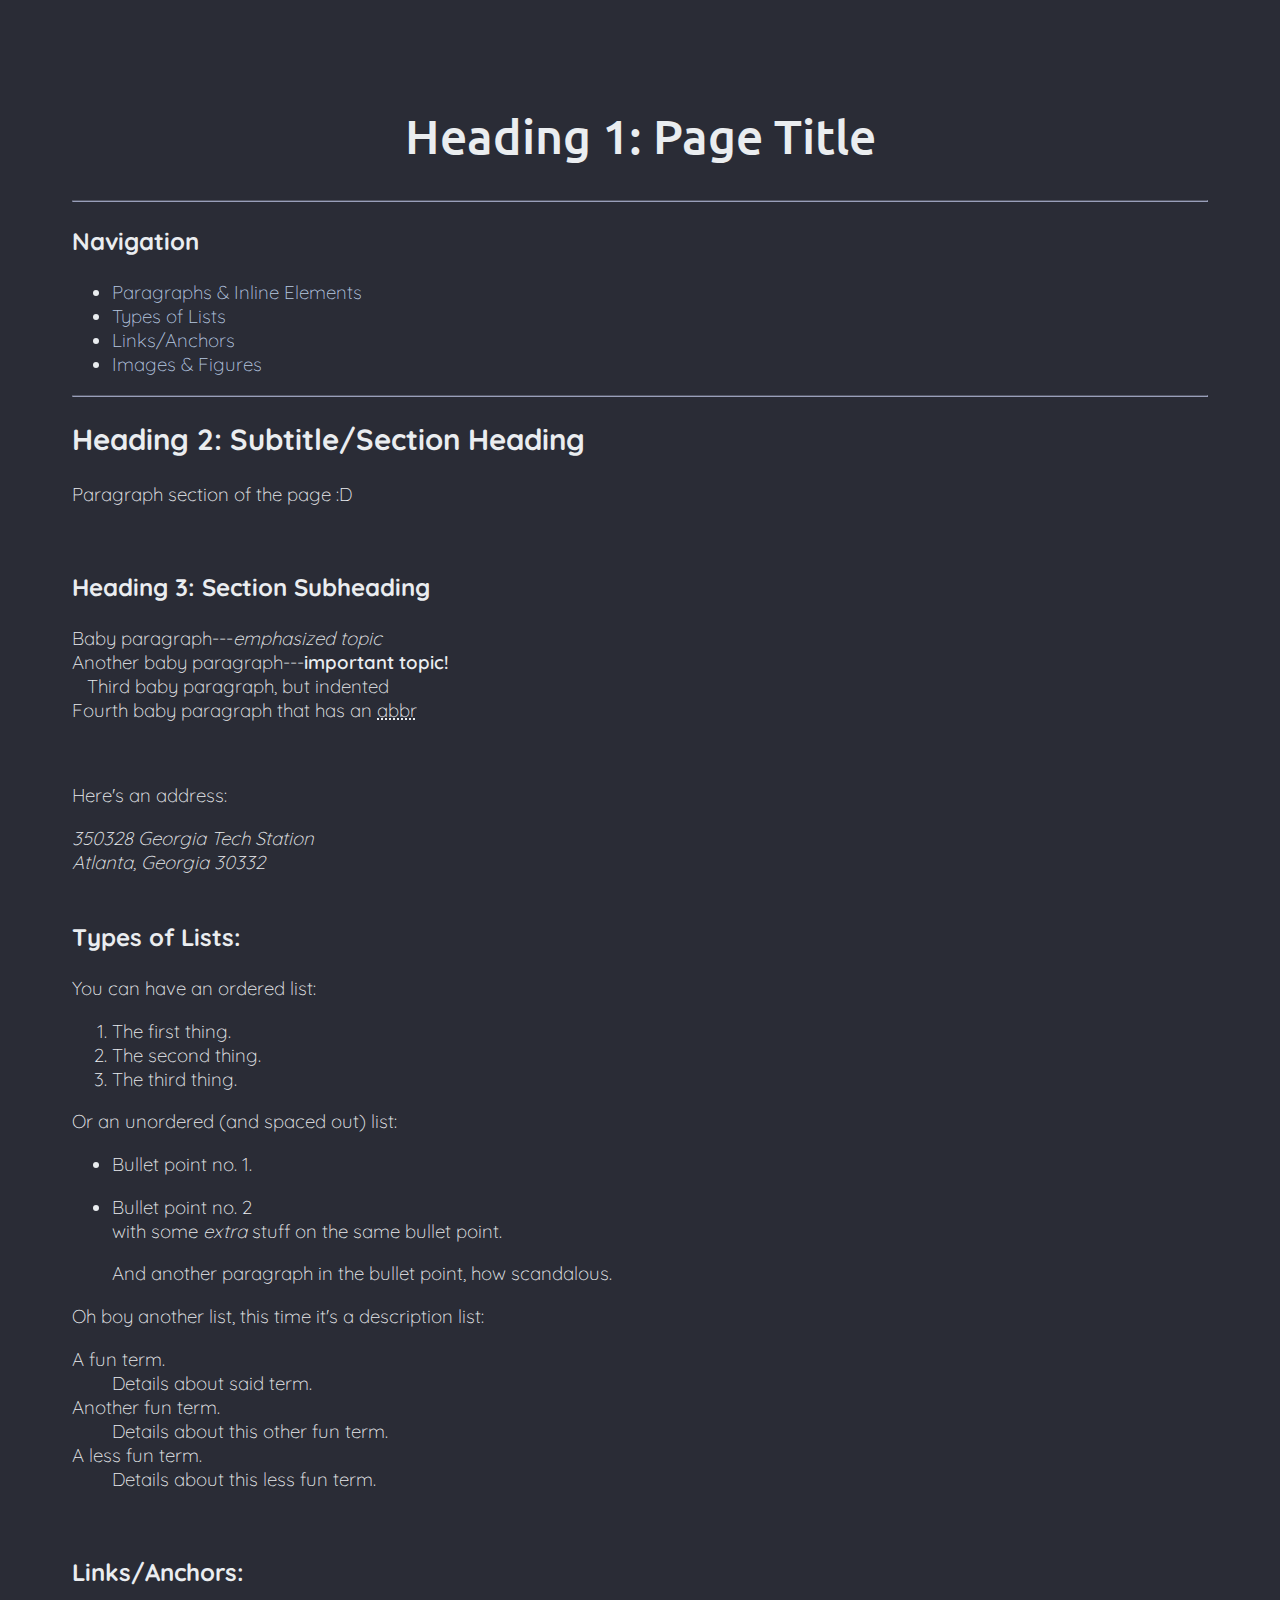
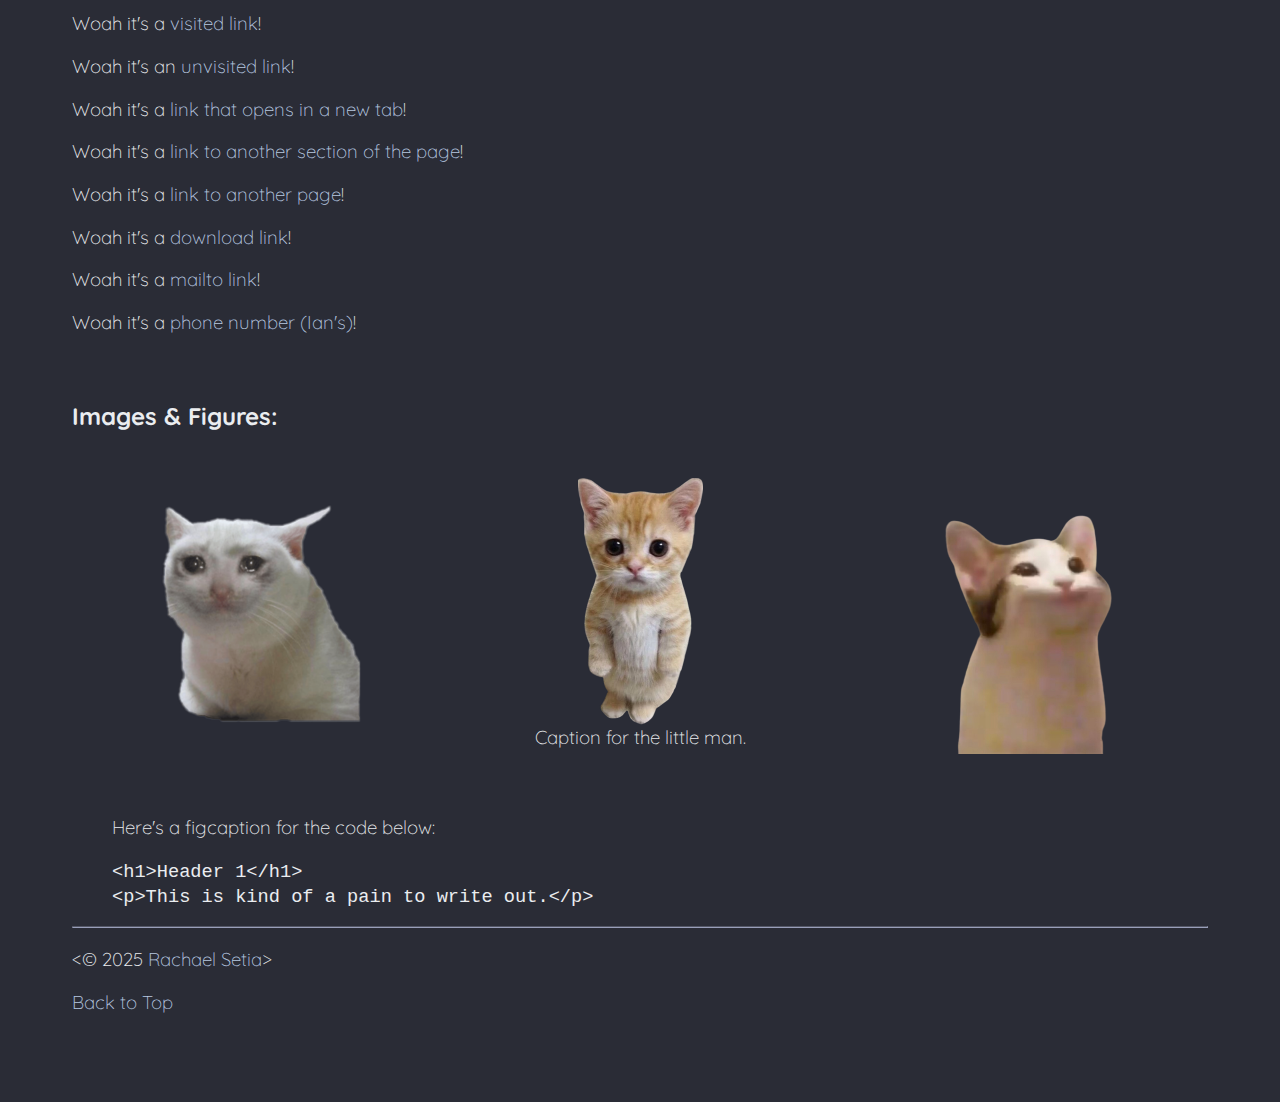
<file: Intro to HTML CSS/index.html>
<!DOCTYPE html> <!-- should have this declaration in every html file at the very top -->
<html lang="en"> <!-- https://validator.w3.org/ for markup validation service, upload file to check for errors! -->

<head> <!-- the head section contains metadata about the page (not seen on the webpage) -->
    <meta charset="UTF-8">
    <meta name="author" content="Rachael"> <!-- meta tags are used in search engines to help people find stuff -->
    <meta name="description" content="This page contains the basic intro to HTML/CSS work from freeCodeCamp.">

    <title>Home</title>
    <link rel="icon" href="img/profile-pic.jpg" type="image/x-icon"> <!-- adding a favicon (shows up on the tab); this href is a RELATIVE reference -->

    <!-- me trying to use a google font, make sure to put the font before the stylesheet so it can be referenced -->
    <!-- but if you want to use the font in multiple classes/pages, then put it in the main.css -->
    <!-- <link rel="preconnect" href="https://fonts.googleapis.com">
    <link rel="preconnect" href="https://fonts.gstatic.com" crossorigin>
    <link rel="stylesheet" href="https://fonts.googleapis.com/css2?family=Ubuntu:ital,wght@0,300;0,400;0,500;0,700;1,300;1,400;1,500;1,700&display=swap"> -->

    <link rel="stylesheet" href="main.css" type="text/css"> <!-- technically don't need to put the type because stylesheets can only be text/css -->
        <!-- rel = relate/relation (how does this relate to the web page); href = hypertext reference -->
        <!-- this is where you could link to css files or js files or resources pulled in from the web -->

    <style>
        /* body {
            background-color: rgb(42, 44, 54);
            color:rgb(234, 237, 240);
        } */
    </style> <!-- where you can put css code, or you can put it in a specific css file and link it above -->
</head>

<body>
    <h1>Heading 1: Page Title</h1> <!-- only put 1 h1 section per page (largest heading) -->

    <hr>

    <nav> <!-- navigation; a semantic element (doesn't actually do anything, but it defines the purpose of the enclosed content, allowing browsers/search engines to better interpret content) -->
        <h3>Navigation</h3>
        <ul>
            <li>
                <a href="#paragraphs">Paragraphs & Inline Elements</a> <!-- use # for INTERNAL references -->
            </li>
            <li>
                <a href="#lists">Types of Lists</a>
            </li>
            <li>
                <a href="#anchors">Links/Anchors</a>
            </li>
            <li>
                <a href="#images">Images & Figures</a>
            </li>
        </ul>
    </nav>
    
    <hr> <!-- horizontal rule/line -->

    <section id="parargaphs"> <!-- defines different sections of the page -->
        <h2>Heading 2: Subtitle/Section Heading</h2>
        <p>Paragraph section of the page :D</p>

        <br> <!-- line break -->

        <h3>Heading 3: Section Subheading</h3>
        <p>
            Baby paragraph---<em>emphasized topic</em>
                <!-- em is an inline element (doesn't create a new line) that emphasizes! it defaults to italics, but you can change it in styling -->
            <br>
            Another baby paragraph---<strong>important topic!</strong>
                <!-- strong is another inline element that increases font size and bolds the phrase -->
            <br>
            &nbsp;&nbsp;&nbsp;Third baby paragraph, but indented
                <!-- &nbsp is an html entity for a tab; most html entities start with &; html entities are typically special symbols -->
            <br>
            Fourth baby paragraph that has an <abbr title="Abbreviation">abbr</abbr>
                <!-- when user hovers over abbr, the title pops up; not available to assistive technology -->
        </p>

        <br>

        <p>Here's an address:</p>
        <address>
            350328 Georgia Tech Station <br>
            Atlanta, Georgia 30332
        </address> <!--italicizes the address; now assistive technology and browser will know that this is an address-->
    </section>
    
    <br>

    <section id="lists">
        <h3>Types of Lists:</h3>

        <p>You can have an ordered list:</p>
        <ol> <!-- ordered list -->
            <li>The first thing.</li> <!-- list item -->
            <li>The second thing.</li> <!-- list items have less space between them than paragraphs do-->
            <li>The third thing.</li>
        </ol>

        <p>Or an unordered &lpar;and spaced out&rpar; list:</p>
        <ul> <!-- unodered list -->
            <li> <!-- can nest stuff within list items -->
                <p>Bullet point no. 1.</p> <!-- putting paragraphs within a list makes it so there's more space between items -->
            </li>
            <li>
                <p>
                    Bullet point no. 2
                    <br>with some <em>extra</em> stuff on the same bullet point.
                </p>
                <p>And another paragraph in the bullet point, how scandalous.</p>
            </li>
        </ul>

        <p>Oh boy another list, this time it's a description list:</p>
        <dl> <!-- description list; can have 2 different elements -->
            <dt>A fun term.</dt> <!-- description term -->
            <dd>Details about said term.</dd> <!-- description detail; indented -->

            <dt>Another fun term.</dt>
            <dd>Details about this other fun term.</dd>

            <dt>A less fun term.</dt>
            <dd>Details about this less fun term.</dd>
        </dl>
    </section>

    <br>

    <section id="anchors">
        <h3>Links/Anchors:</h3>

        <p>Woah it's a <a href="https://www.youtube.com/watch?v=IxX_QHay02M">visited link</a>!</p> <!-- a = anchor (hyperlink) -->
        <p>Woah it's an <a href="https://www.youtube.com/watch?v=dQw4w9WgXcQ">unvisited link</a>!</p> <!-- these two hrefs are ABSOLUTE references (full/specific addresses) -->
        <p>Woah it's a <a href="https://www.youtube.com" target="_blank">link that opens in a new tab</a>!</p> <!-- setting target="_blank" opens the link in a new tab -->
        <p>Woah it's a <a href="#lists">link to another section of the page</a>!</p> <!-- INTERNAL reference -->
        <p>Woah it's a <a href="about.html">link to another page</a>!</p>
        <p>Woah it's a <a href="img/polite-cat-meme.png">download link</a>!</p>
        <p>Woah it's a <a href="mailto:rachaelsetia@gmail.com">mailto link</a>!</p>
        <p>Woah it's a <a href="tel:+19842427481">phone number (Ian's)</a>!</p>
    </section>

    <br>

    <section id="images">
        <h3>Images & Figures:</h3> <!-- for actual publicly accessible things, make sure to use licensed images! use Unplash, Pexels, Gratisography, Pixabay, etc. -->
            <!-- to compress img files, use tinypng.com -->

        <div class="row"> <!-- these divs are me trying to get the imgs side by side -->
            <div class="column">
                <img src="img/crying-cat-meme.webp" alt="Crying Cat Meme" title="Goofy Goober #1" width="200">
                    <!-- alt = alt text; for assistive technology and is also seen if img doesn't load -->
                    <!-- title is seen when you hover over the img -->
                    <!-- recommended to manually set the width/height so that popup ads and such cannot shift the location of the img while page loads in -->
            </div>

            <div class="column">
                <figure> <!-- semantic tag, tells the browser that the img and caption are related; but also if you don't manually format the imgs, the figure tag will indent the img and caption -->
                    <img src="img/el-gato.webp" alt="El Gato Meme" title="Goofy Goober #2" width="125" loading="lazy">
                    <figcaption class="el-gato">Caption for the little man.</figcaption> <!-- idk if this is how class is meant to be used but i guessed and it worked?? in centering this caption but not the others-->
                </figure>
            </div>

            <div class="column">
                <img src="img/pop-cat-meme.png" alt="Pop Cat Meme" title="Goofy Goober #3" width="250" loading="lazy">
                    <!-- loading mode is either "eager" or "lazy"; defaults to eager -->
                    <!-- manually set to lazy if the image is not on the front page/you have to scroll to see it; decreases init bandwidth -->
                    <!-- setting to lazy means that it will only load once you get closer to the image as you scroll -->
            </div>
        </div>

        <br>

        <figure>
            <figcaption> Here's a figcaption for the code below: </figcaption> <!-- figcaptions must be either the first or last element within a figure element -->
            <p>
                <code> <!-- can insert code onto page, but you have to use html entities; ex. typing <h1></h1> will actually insert a header in there instead of showing <h1></h1> -->
                    &lt;h1&gt;Header 1&lt;/h1&gt;
                    <br>
                    &lt;p&gt;This is kind of a pain to write out.&lt;/p&gt;
                </code>
            </p>
        </figure>
        
    </section>

    <hr>

    <p>
        &lt;&copy; 2025 <a href="about.html">Rachael Setia</a>&gt;
    </p>

    <p>
        <a href="#">Back to Top</a> <!-- just a # returns to top -->
    </p>
</body>

</html>
</file>
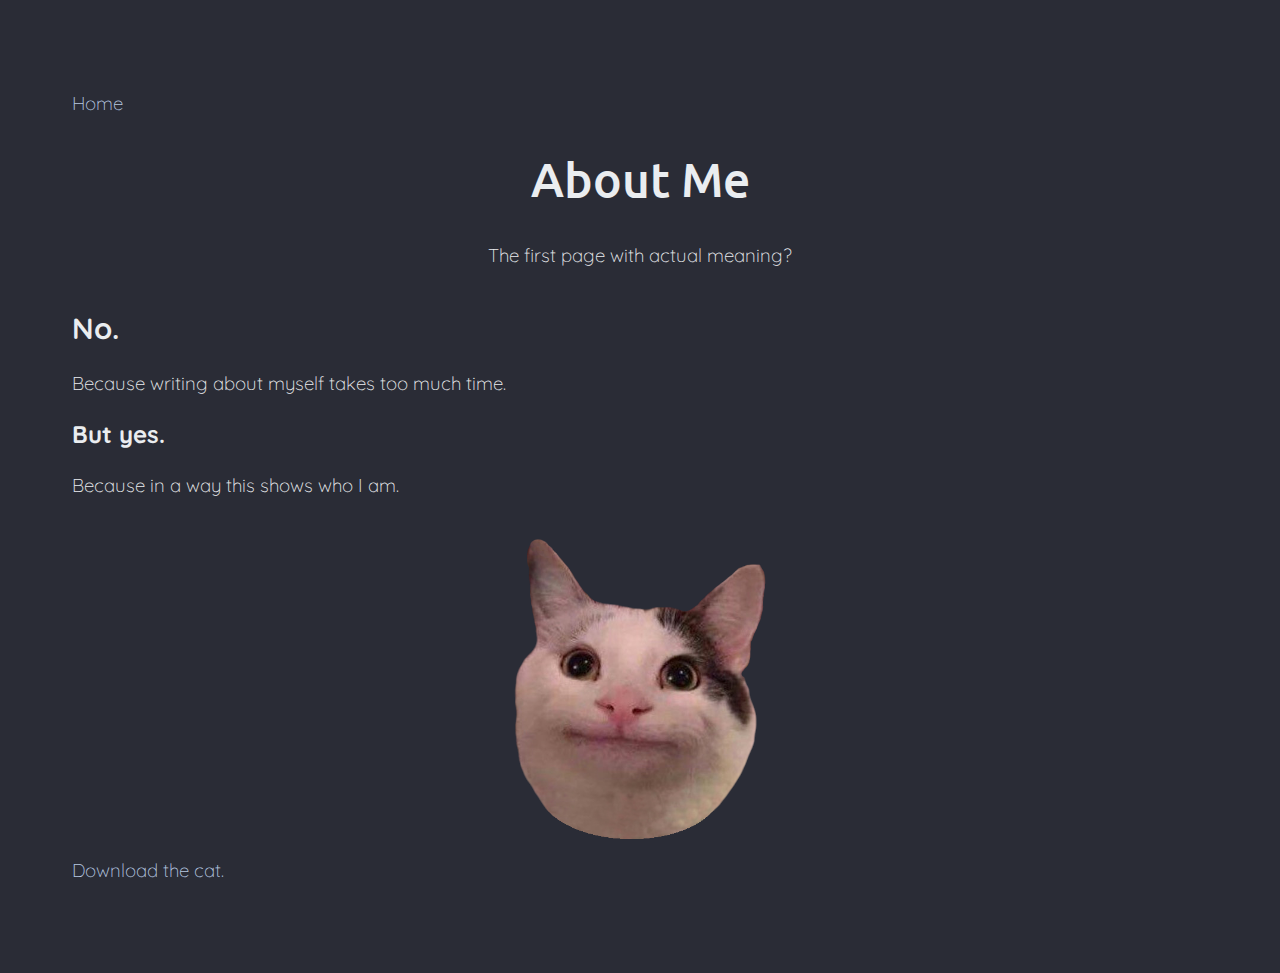
<file: Intro to HTML CSS/about.html>
<!DOCTYPE html>
<html lang="en">

<head>
    <meta charset="UTF-8">
    <meta name="author" content="Rachael">
    <meta name="description" content="This page is about the author.">

    <title>About</title>

    <link rel="icon" href="img/profile-pic.jpg">
    <link rel="stylesheet" href="main.css" type="text/css">
</head>

<body>
    <p>
        <!-- <a href="index.html">Home</a> -->
         <a href="/">Home</a> <!-- / auto goes back to the root/default page, which is the index.html page -->
    </p>

    <h1>About Me</h1>
    <h6>The first page with actual meaning?</h6>

    <h2>No.</h2>
    <p>Because writing about myself takes too much time.</p>

    <h3>But yes.</h3>
    <p>Because in a way this shows who I am.</p>

    <br>

    <img src="img/polite-cat-meme.png" alt="Polite Cat Meme" width="300" title="Polite Goober"> <!-- setting either the width or the height makes the other change proportionally -->
    <p><a href="img/polite-cat-meme.png" download>Download the cat.</a></p> <!-- must add the download attribute to make it downloadable -->
        <!-- also I found out that if you make the href the image link address (ABSOLUTE reference) (like you copy it from Google images), then it won't auto download and will instead just open the image by itself -->
        <!-- if you use a relative reference (ie. the png is in this code folder), it will auto download when you click -->
</body>

</html>
</file>
<file: Intro to HTML CSS/main.css>
/* can import fonts in the html or in here; note that if you import more fonts, the longer they'll take to load */
@import url('https://fonts.googleapis.com/css2?family=Quicksand:wght@300..700&display=swap'); /* Quicksand font */
@import url('https://fonts.googleapis.com/css2?family=Quicksand:wght@300..700&family=Ubuntu:ital,wght@0,300;0,400;0,500;0,700;1,300;1,400;1,500;1,700&display=swap'); /* Ubuntu font */

html {
    /* font-family: 'Segoe UI', Tahoma, Geneva, Verdana, sans-serif; */
    /* setting up the default font */
    font-family: "Quicksand", sans-serif;
    font-weight: 300;
    font-style: normal;
}

body {
    font-size: 14pt;
    padding: 5%;
    background-color: rgb(42, 44, 54);
    color: rgb(234, 237, 240);
}

h1 {
    text-align: center;
    font-family: "Ubuntu", sans-serif;
    font-weight: 450;
    font-style: normal;
    font-size: 36pt;
    margin: 3%;
}

h2 {
    font-size: 22pt;
}

h3 {
    font-size: 18pt;
}

h6 { /* my "subtitle" heading */
    text-align: center;
    font-size: 14pt;
    font-weight: 200;
    margin-top: 1%;
}

hr {
    border-width: 1px; /* default is 1px */
    border-color: rgb(153, 159, 186);
}

strong {
    font-weight: 600;
}

a {
    text-decoration: none; /* removes underline */
}

a:hover {
    text-decoration: underline;
}

/* need to fix link colors bc they're not visible in dark mode */
a:link { /* a:link = unvisited link */
    color:rgb(184, 201, 225)
}
a:visited { /* a:visited = visited link */
    color:rgb(207, 186, 226)
}

img {
    display: block; /* if I make it into a block the auto margins center the img idk why */
    margin: auto;
}

.el-gato {
    text-align: center;
}

/* this is me trying to make my imgs side by side */
.row {
    display: flex;
    align-items: center;
}
.column {
    flex: 33.333%; /* ngl idk what this value does it was in the example i pulled up for side by side imgs */
    padding: 5px;
}
</file>
